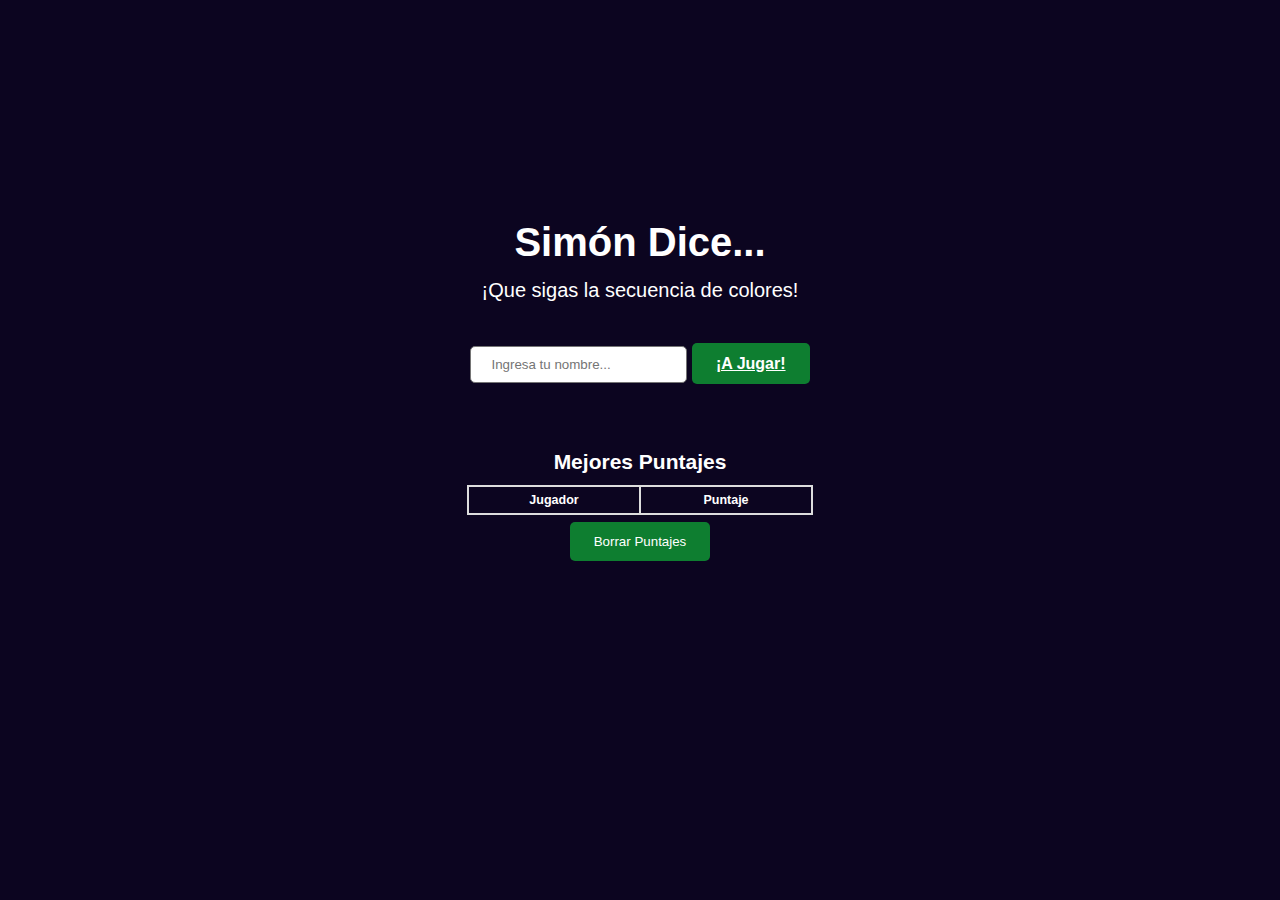
<file: index.html>
<!DOCTYPE html>
<html lang="en">
<head>
    <meta charset="UTF-8">
    <meta name="viewport" content="width=device-width, initial-scale=1.0">
    <title>¡Simón Dice!</title>
    <link rel="stylesheet" href="styles.css">
</head>
<body>
    <header class="titulo">      <h1>
            Simón Dice...
        </h1>
        <p>
            ¡Que sigas la secuencia de colores!
        </p>
    </header>
    <section class="container">
        <div class="input-container">
            <input type="text" id="playerName" placeholder="Ingresa tu nombre...">
            <a href="juego.html" id="startButton" disabled>
                <strong>¡A Jugar!</strong>
            </a>
        </div>
        <div class="error-container">
            <p id="error"><strong> *El nombre debe tener entre 3 y 10 caracteres.</strong></p>
        </div>
    </section>
    <section class="mejores-puntajes">
        <div>
            <h2>
                <strong>Mejores Puntajes</strong>
            </h2>
        </div>
        <div>
            <table id="highScores" class="high-scores">
                <thead>
                    <tr>
                        <th>Jugador</th>
                        <th>Puntaje</th>
                    </tr>
                </thead>
                <tbody>
                </tbody>
            </table>
        </div>
    </section>
    <button id="clearScoresButton">Borrar Puntajes</button> 
    <script src="index.js"></script>    
</body>
</html>
</file>
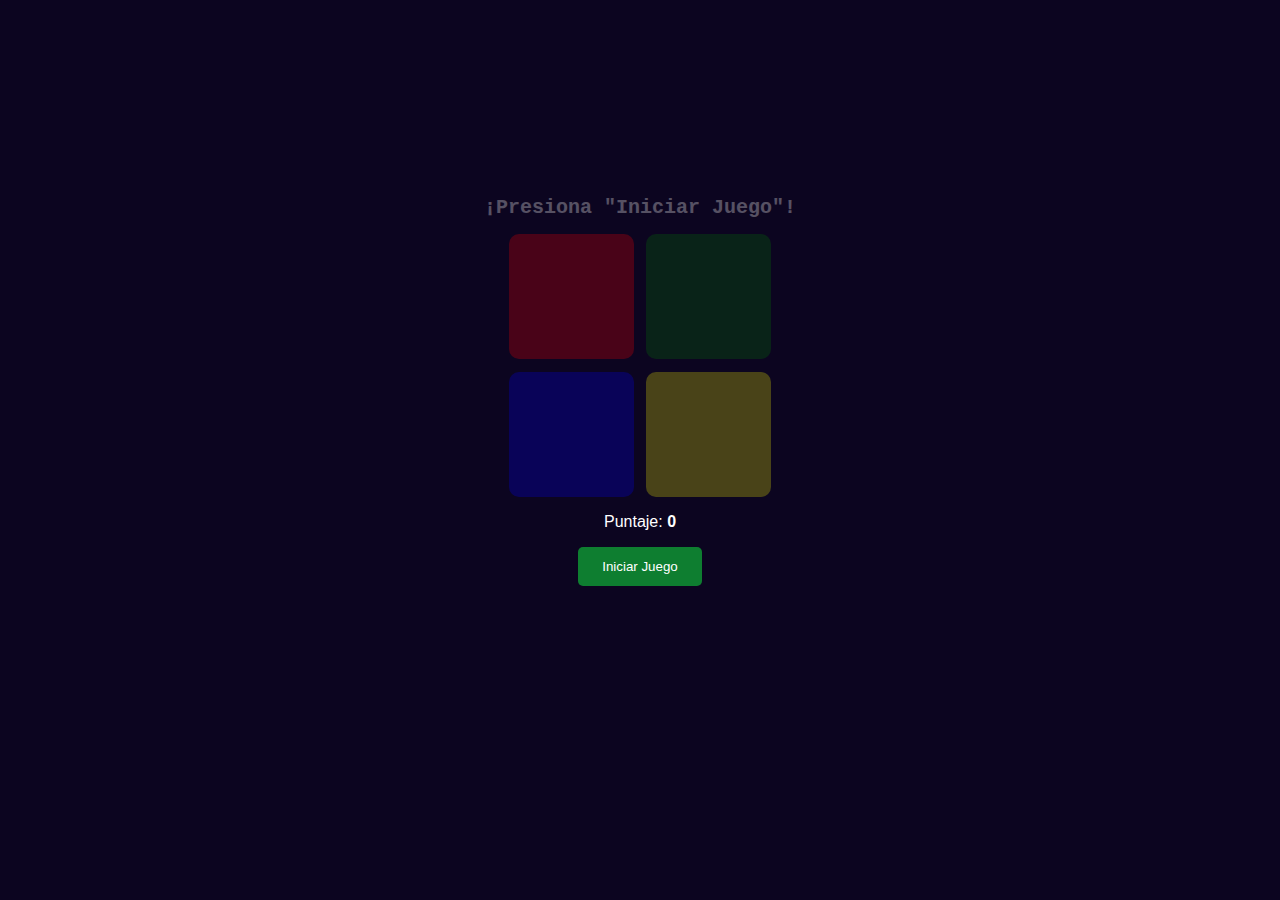
<file: juego.html>
<!DOCTYPE html>
<html lang="en">
<head>
    <meta charset="UTF-8">
    <meta name="viewport" content="width=device-width, initial-scale=1.0">
    <title>Simon Says</title>
    <link rel="stylesheet" href="styles.css">
</head>
<body>
    <h2 id="gameStatus">¡Presiona "Iniciar Juego"!</h2>
    <section class="game-board">
        <div class="color-button red" onclick="playerMove('red')"></div>
        <div class="color-button green" onclick="playerMove('green')"></div>
        <div class="color-button blue" onclick="playerMove('blue')"></div>
        <div class="color-button yellow" onclick="playerMove('yellow')"></div>
    </section>
    <p>Puntaje: <Strong><span id="score">0</span></Strong></p>
    <div id="gameOverPopup" class="popup">
        <div class="popup-content">
            <h2>¡PERDISTE!</h2>
            <p>Puntaje final: <Strong><span id="finalScore"></span></Strong></p>
            <button id="restartButton">Reiniciar Juego</button>
            <button id="goToMenuButton">Volver al Menú</button>
        </div>
    </div>
    <div id="startGame">
        <button id="startGameButton">Iniciar Juego</button>
    </div>
    <script src="juego.js"></script>
</body>
</html>
</file>
<file: styles.css>
body {
    font-family:'Segoe UI', Tahoma, Geneva, Verdana, sans-serif;
    text-align: center;
    display: flex;
    flex-direction: column;
    align-items: center;
    justify-content: center;
    background-color: #0c0520;
    color: white;
    margin: 0;
    padding: 0;
    height: 85vh;
}

.titulo {
    font-size: 20px;
    font-family:'Segoe UI', Tahoma, Geneva, Verdana, sans-serif;
    text-align: center;
    display: flex;
    flex-direction: column;
    align-items: center;
    justify-content: center;
    line-height: 0.05;
    padding: 10px;
}

#startButton {
    background-color: rgb(14, 126, 48);
    color: white;
    padding: 12px 24px;
    border: none;
    border-radius: 5px;
    cursor: pointer;
    font-family:'Segoe UI', Tahoma, Geneva, Verdana, sans-serif;
}

.container {
    display: flex;
    flex-direction: column;
    gap: 15px;
    align-items: center;
    justify-content: center;
    padding: 25px;
}
.error-container {
    height: 10px; /* Tamaño fijo */
    line-height: 10px;
}

#error {
    display: none;
    color: red;
    font-size: 12px;
    font-family:'Segoe UI', Tahoma, Geneva, Verdana, sans-serif;    
}

.mejores-puntajes {
    font-size: 14px;
    font-family:'Segoe UI', Tahoma, Geneva, Verdana, sans-serif;
    text-align: center;
    display: flex;
    flex-direction: column;
    align-items: center;
    justify-content: center;
    line-height: 0.5;
    padding: 6.5px;
}	

button {
    background-color: rgb(14, 126, 48);
    color: white;
    padding: 12px 24px;
    border: none;
    border-radius: 5px;
    cursor: pointer;
    font-family:'Segoe UI', Tahoma, Geneva, Verdana, sans-serif;
}

button:hover {
    border: white 2px solid;
    background-color: rgb(10, 90, 34);
    padding: 13px 25px;
}

.game-board {
    display: grid;
    grid-template-columns: repeat(2, 125px);
    grid-gap: 12.5px;
    justify-content: center;
}

#gameStatus {
    font-size: 20px;
    font-weight: bold;
    font-family: 'Courier New', Courier, monospace;
    margin-bottom: 15px;
    color: white;
    opacity: 30%;
}

.color-button {
    width: 125px;
    height: 125px;
    border-radius: 10px;
    cursor: pointer;
    transition: opacity 0.3s;
    display: flex;
    align-items: center;
    justify-content: center;
    opacity: 0.25; /* Inicialmente transparente */
    transition: opacity 0.3s ease-in-out, box-shadow 0.3s ease-in-out;
}

.color-button:hover {
    opacity: 1;
    width: 130px;
    height: 130px;
}

.color-button.glow {
    box-shadow: 0 0 20px 5px white; /* Efecto de brillo */
    opacity: 1; /* Se vuelve completamente opaco cuando se ilumina en la secuencia */
}

.red { background-color: red;}
.green { background-color: green;}
.blue { background-color: blue;}
.yellow { background-color: yellow;}

.color-button.active {
    opacity: 0.5;
}

.high-scores {
    text-align: center;
    align-items: center;
    justify-content: center;
    border-collapse: collapse;
    font-size: 12.5px;
    font-family:'Segoe UI', Tahoma, Geneva, Verdana, sans-serif;
}

.high-scores th, .high-scores td {
    border: 2px solid #ddd;
    padding: 10px;
    text-align: center;
    width: 150px;
}


input#playerName {
    width: 175px;
    padding: 10px 20px;
    border: 1.5px solid #757575;
    border-radius: 5px;
    font-family:'Segoe UI', Tahoma, Geneva, Verdana, sans-serif;
}

.popup {
    display: none; /* Inicialmente oculto */
    position: fixed;
    top: 0;
    left: 0;
    width: 100%;
    height: 100%;
    background-color: rgba(0, 0, 0, 0.7); /* Fondo oscuro */
    justify-content: center;
    align-items: center;
    z-index: 1000;
}

.popup-content {
    background-color:rgba(255, 255, 255, 0.7);
    padding: 20px;
    border-radius: 8px;
    text-align: center;
    color: black;
}

.popup-content button:hover {
    background-color: #444;
}

/* Para tablets */
@media (max-width: 768px) {
    .container {
        padding: 15px;
        gap: 10px;
    }

    .game-board {
        grid-template-columns: repeat(2, 100px); /* Botones más pequeños */
        grid-gap: 10px;
    }

    .color-button {
        width: 100px;
        height: 100px;
    }

    .color-button:hover {
        width: 105px;
        height: 105px;
    }

    #gameStatus {
        font-size: 18px;
        opacity: 50%;
    }

    input#playerName {
        width: 150px;
        padding: 8px;
    }

    button {
        padding: 10px 20px;
        font-size: 16px;
    }

    .popup-content {
        width: 90%;
        padding: 15px;
    }
}

/* Para celulares */
@media (max-width: 480px) {
    .container {
        width: 90%;
        padding: 10px;
    }

    .titulo {
        font-size: 16px;
    }

    .game-board {
        grid-template-columns: repeat(2, 80px);
        grid-gap: 8px;
    }

    .color-button {
        width: 80px;
        height: 80px;
    }

    .color-button:hover {
        width: 85px;
        height: 85px;
    }

    #gameStatus {
        font-size: 16px;
        opacity: 70%;
    }

    input#playerName {
        width: 140px;
        padding: 6px;
        font-size: 14px;
    }

    button {
        font-size: 14px;
        padding: 8px 16px;
    }

    .popup-content {
        width: 85%;
        padding: 12px;
    }
}
</file>
